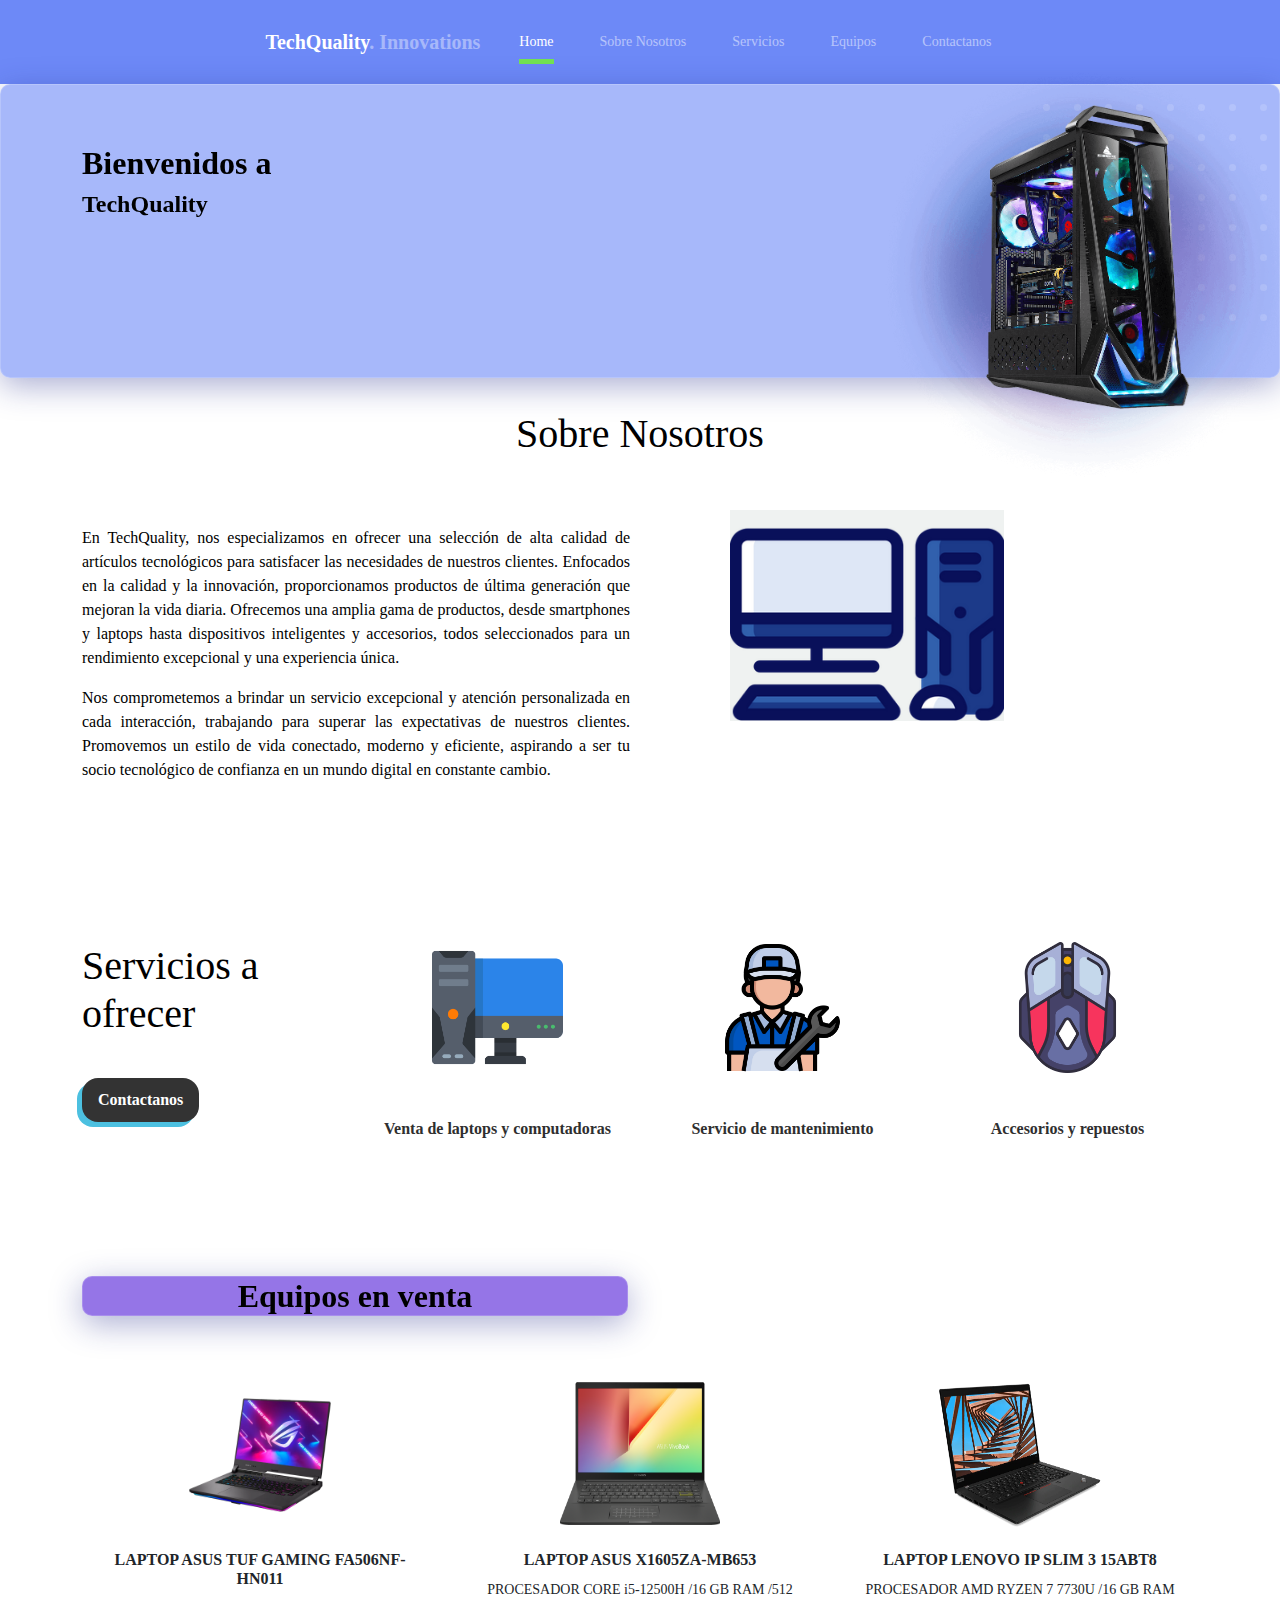
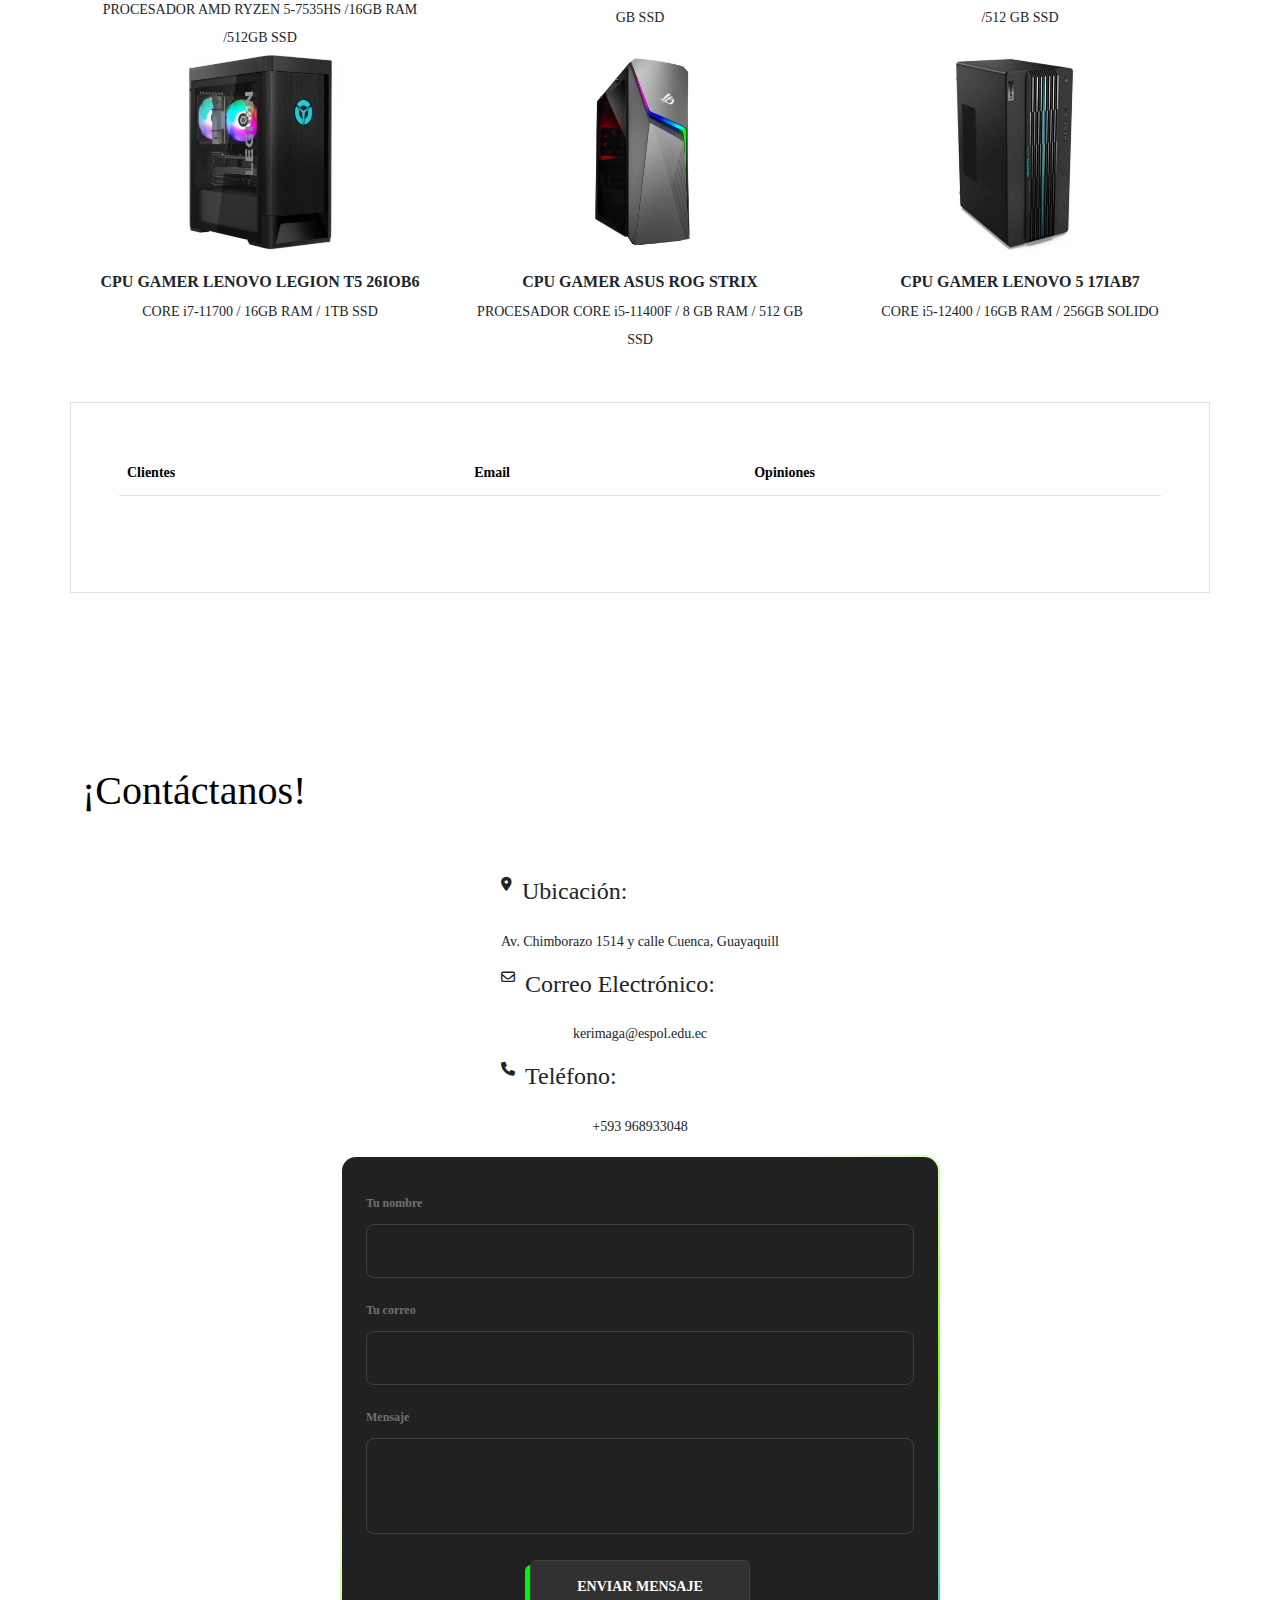
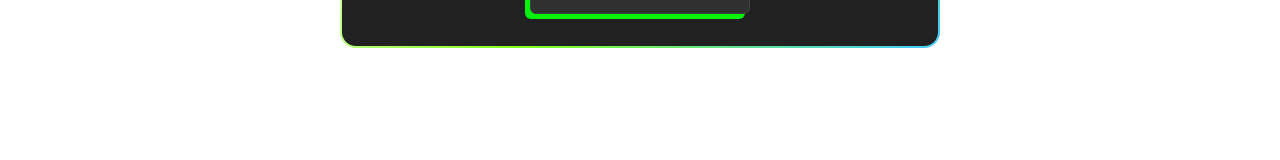
<file: index.html>
<!-- /*
* Bootstrap 5
* Template Name: Furni
* Template Author: Untree.co
* Template URI: https://untree.co/
* License: https://creativecommons.org/licenses/by/3.0/
*/ -->
<!doctype html>
<html lang="en">

<head>
	<meta charset="utf-8">
	<meta name="viewport" content="width=device-width, initial-scale=1, shrink-to-fit=no">
	<meta name="author" content="Untree.co">
	<link rel="shortcut icon" href="favicon.png">
	<meta name="description" content="" />
	<meta name="keywords" content="bootstrap, bootstrap4" />
	<!-- Bootstrap CSS -->
	<link href="css/bootstrap.min.css" rel="stylesheet">
	<link href="https://cdnjs.cloudflare.com/ajax/libs/font-awesome/6.0.0-beta3/css/all.min.css" rel="stylesheet">
	<link href="css/tiny-slider.css" rel="stylesheet">
	<link href="css/style.css" rel="stylesheet">
	<title>Furni Free Bootstrap 5 Template for Furniture and Interior Design Websites by Untree.co </title>
</head>

<body>

	<!-- Start Header/Navigation -->
	<nav class="custom-navbar navbar navbar navbar-expand-md navbar-dark bg-dark" arial-label="Furni navigation bar">

		<div class="container2">
			<a class="navbar-brand" href="index.html">TechQuality<span>. Innovations</span></a>

			<button class="navbar-toggler" type="button" data-bs-toggle="collapse" data-bs-target="#navbarsFurni"
				aria-controls="navbarsFurni" aria-expanded="false" aria-label="Toggle navigation">
				<span class="navbar-toggler-icon"></span>
			</button>

			<div class="collapse navbar-collapse" id="navbarsFurni">
				<ul class="custom-navbar-nav navbar-nav ms-auto mb-2 mb-md-0">
					<li class="nav-item active">
						<a class="nav-link" href="#index">Home</a>
					</li>
					<li><a class="nav-link" href="#nosotros">Sobre Nosotros</a></li>
					<li><a class="nav-link" href="#servicios">Servicios</a></li>
					<li><a class="nav-link" href="#equipos">Equipos</a></li>
					<li><a class="nav-link" href="#contactanos">Contactanos</a></li>
				</ul>
			</div>
		</div>

	</nav>
	<!-- End Header/Navigation -->

	<!-- Start Hero Section -->
	<div class="hero" id="index">
		<div class="container">
			<div class="row justify-content-between">
				<div class="col-lg-5">
					<div class="intro-excerpt">
						<h1>Bienvenidos a <span clsas="d-block">TechQuality</span></h1>
					</div>
				</div>
				<div class="col-lg-7">
					<div class="hero-img-wrap">
						<img src="images/pcGamer.png" class="img-fluid">
					</div>
				</div>
			</div>
		</div>
	</div>
	<!-- End Hero Section -->

	<!-- Start Testimonial Slider -->
	<div class="testimonial-section" id="nosotros">
		<div class="container">
			<div class="col-lg-7 mx-auto text-center">
				<h2 class="section-title">Sobre Nosotros</h2>
			</div>
			<div class="testimonial-block1 text-justify">
				<blockquote class="mb-5">
					<p class="parrafo1">En TechQuality, nos especializamos en ofrecer una selección de alta calidad de
						artículos tecnológicos para
						satisfacer las necesidades de nuestros clientes. Enfocados en la calidad y la
						innovación, proporcionamos
						productos de última generación que mejoran la vida diaria. Ofrecemos una amplia
						gama de productos, desde
						smartphones y laptops hasta dispositivos inteligentes y accesorios, todos
						seleccionados para un rendimiento
						excepcional y una experiencia única.</p>

					<p class="parrafo1">Nos comprometemos a brindar un servicio excepcional y atención personalizada en
						cada interacción,
						trabajando para superar las expectativas de nuestros clientes. Promovemos un
						estilo de vida conectado, moderno y
						eficiente, aspirando a ser tu socio tecnológico de confianza en un mundo digital
						en constante cambio.</p>
				</blockquote>
				<img src="images/logo.png" alt="Maria Jones" class="img-fluid img-fluid2">
			</div>
		</div>
	</div>
	<!-- End Testimonial Slider -->

	<!-- Start Product Section -->
	<div class="product-section" id="servicios">
		<div class="container">
			<div class="row">

				<!-- Start Column 1 -->
				<div class="col-md-12 col-lg-3 mb-5 mb-lg-0">
					<h2 class="mb-4 section-title">Servicios a ofrecer</h2>
					<a href="#contactanos"><button class="btnContatanos">Contactanos</button></a>
				</div>
				<!-- End Column 1 -->

				<!-- Start Column 2 -->
				<div class="col-12 col-md-4 col-lg-3 mb-5 mb-md-0 product-item">
					<img src="images/PCventa.png" class="img-fluid product-thumbnail">
					<h3 class="combinacion">Venta de laptops y computadoras</h3>
				</div>

				<!-- End Column 2 -->

				<!-- Start Column 3 -->
				<div class="col-12 col-md-4 col-lg-3 mb-5 mb-md-0 product-item">
					<img src="images/tecnico.png" class="img-fluid product-thumbnail">
					<h3 class="product-title">Servicio de mantenimiento</h3>
				</div>
				<!-- End Column 3 -->

				<!-- Start Column 4 -->
				<div class="col-12 col-md-4 col-lg-3 mb-5 mb-md-0 product-item">
					<img src="images/mouse.png" class="img-fluid product-thumbnail">
					<h3 class="product-title">Accesorios y repuestos</h3>
				</div>
				<!-- End Column 4 -->

			</div>
		</div>
	</div>
	<!-- End Product Section -->

	<!-- Start Blog Section -->
	<div class="blog-section" id="equipos">
		<div class="container">
			<div class="row mb-5">
				<div class="col-md-6">
					<h2 class="section-title decoracion">Equipos en venta</h2>
				</div>
			</div>

			<div class="row">

				<div class="col-12 col-sm-6 col-md-4 mb-4 mb-md-0">
					<div class="post-entry">
						<div class="post-thumbnail"><img src="images/equipo1.png" alt="Image" class="img-fluid tamano">
						</div>
						<div class="post-content-entry">
							<h3>LAPTOP ASUS TUF GAMING FA506NF-HN011</h3>
							<div class="meta">
								<span>PROCESADOR AMD RYZEN 5-7535HS /16GB RAM /512GB SSD</span>
							</div>
						</div>
					</div>
				</div>


				<div class="col-12 col-sm-6 col-md-4 mb-4 mb-md-0">
					<div class="post-entry">
						<div class="post-thumbnail"><img src="images/equipo2.png" alt="Image" class="img-fluid tamano">
						</div>
						<div class="post-content-entry">
							<h3>LAPTOP ASUS X1605ZA-MB653</h3>
							<div class="meta">
								<span>PROCESADOR CORE i5-12500H /16 GB RAM /512 GB SSD</span>
							</div>
						</div>
					</div>
				</div>


				<div class="col-12 col-sm-6 col-md-4 mb-4 mb-md-0">
					<div class="post-entry">
						<div class="post-thumbnail"><img src="images/equipo3.png" alt="Image" class="img-fluid tamano">
						</div>
						<div class="post-content-entry">
							<h3>LAPTOP LENOVO IP SLIM 3 15ABT8</h3>
							<div class="meta">
								<span>PROCESADOR AMD RYZEN 7 7730U /16 GB RAM /512 GB SSD</span>
							</div>
						</div>
					</div>
				</div>


				<div class="col-12 col-sm-6 col-md-4 mb-4 mb-md-0">
					<div class="post-entry">
						<div class="post-thumbnail"><img src="images/equipo4.png" alt="Image" class="img-fluid tamano2">
						</div>
						<div class="post-content-entry">
							<h3>CPU GAMER LENOVO LEGION T5 26IOB6</h3>
							<div class="meta">
								<span>CORE i7-11700 / 16GB RAM / 1TB SSD</span>
							</div>
						</div>
					</div>
				</div>


				<div class="col-12 col-sm-6 col-md-4 mb-4 mb-md-0">
					<div class="post-entry">
						<div class="post-thumbnail"><img src="images/equipo5.png" alt="Image" class="img-fluid tamano2">
						</div>
						<div class="post-content-entry">
							<h3>CPU GAMER ASUS ROG STRIX</h3>
							<div class="meta">
								<span>PROCESADOR CORE i5-11400F / 8 GB RAM / 512 GB SSD</span>
							</div>
						</div>
					</div>
				</div>


				<div class="col-12 col-sm-6 col-md-4 mb-4 mb-md-0">
					<div class="post-entry">
						<div class="post-thumbnail"><img src="images/equipo6.png" alt="Image" class="img-fluid tamano2">
						</div>
						<div class="post-content-entry">
							<h3>CPU GAMER LENOVO 5 17IAB7</h3>
							<div class="meta">
								<span>CORE i5-12400 / 16GB RAM / 256GB SOLIDO</span>
							</div>
						</div>
					</div>
				</div>
				<!-- Modal -->
				<div id="myModal" class="modal">
					<span class="close">&times;</span>
					<img class="modal-content" id="modal-img">
					<div id="caption"></div>
				</div>

			</div>
		</div>
		<div id="resultados" class="blog-section">
			<div class="container">
				<div class="row">
					<div class="p-3 p-lg-5 border bg-white">
						<table class="table site-block-order-table mb-5">
							<thead>
								<th>Clientes</th>
								<th>Email</th>
								<th>Opiniones</th>
							</thead>
							<tbody id="tablebody">
		
							<!-- Filas dinámicas -->
							
							</tbody>
						</table>
					</div>
				</div>
			</div>
		</div>
	</div>
	<!-- End Blog Section -->

	<!-- Start Footer Section -->
	<footer class="footer-section" id="contactanos">
		<div class="container relative">
			<div class="section-title" data-aos="fade-up">
				<p>¡Contáctanos!</p>
			</div>
			<div class="bloqueContacto">
				<div class="row">
					<div class="info">
						<div class="address">
							<i class="fa-solid fa-location-dot"></i>
							<h4>Ubicación:</h4>
						</div>
						<p>Av. Chimborazo 1514 y calle Cuenca, Guayaquill</p>

						<div class="address">
							<i class="fa-regular fa-envelope"></i>
							<h4>Correo Electrónico:</h4>
						</div>
						<p>kerimaga@espol.edu.ec</p>
						<div class="address">
							<i class="fa-solid fa-phone"></i>
							<h4>Teléfono:</h4>
						</div>
						<p>+593 968933048</p>
					</div>

				</div>
				<div class="form-container">
					<form class="form" id="form">
						<div class="form-group">
							<label for="nombre">Tu nombre</label>
							<input type="text" id="nombre" name="nombre" required="">
							<div class="form-group">
								<label for="email">Tu correo</label>
								<input type="text" id="email" name="email" required="">
							</div>
							<div class="form-group">
								<label for="textarea">Mensaje</label>
								<textarea name="textarea" id="textarea" rows="10" cols="100"
									required="">          </textarea>
							</div>
							<div class="btn-aling"><button class="form-submit-btn" type="submit">ENVIAR MENSAJE</button></div>
					</form>
					<script src="js/script.js"></script>
				</div>
			</div>

		</div>
	</footer>
	<!-- End Footer Section -->


	<script src="js/bootstrap.bundle.min.js"></script>
	<script src="js/tiny-slider.js"></script>
	<script src="js/custom.js"></script>
</body>

</html>
</file>
<file: css/tiny-slider.css>
.tns-outer{padding:0 !important}.tns-outer [hidden]{display:none !important}.tns-outer [aria-controls],.tns-outer [data-action]{cursor:pointer}.tns-slider{-webkit-transition:all 0s;-moz-transition:all 0s;transition:all 0s}.tns-slider>.tns-item{-webkit-box-sizing:border-box;-moz-box-sizing:border-box;box-sizing:border-box}.tns-horizontal.tns-subpixel{white-space:nowrap}.tns-horizontal.tns-subpixel>.tns-item{display:inline-block;vertical-align:top;white-space:normal}.tns-horizontal.tns-no-subpixel:after{content:'';display:table;clear:both}.tns-horizontal.tns-no-subpixel>.tns-item{float:left}.tns-horizontal.tns-carousel.tns-no-subpixel>.tns-item{margin-right:-100%}.tns-no-calc{position:relative;left:0}.tns-gallery{position:relative;left:0;min-height:1px}.tns-gallery>.tns-item{position:absolute;left:-100%;-webkit-transition:transform 0s, opacity 0s;-moz-transition:transform 0s, opacity 0s;transition:transform 0s, opacity 0s}.tns-gallery>.tns-slide-active{position:relative;left:auto !important}.tns-gallery>.tns-moving{-webkit-transition:all 0.25s;-moz-transition:all 0.25s;transition:all 0.25s}.tns-autowidth{display:inline-block}.tns-lazy-img{-webkit-transition:opacity 0.6s;-moz-transition:opacity 0.6s;transition:opacity 0.6s;opacity:0.6}.tns-lazy-img.tns-complete{opacity:1}.tns-ah{-webkit-transition:height 0s;-moz-transition:height 0s;transition:height 0s}.tns-ovh{overflow:hidden}.tns-visually-hidden{position:absolute;left:-10000em}.tns-transparent{opacity:0;visibility:hidden}.tns-fadeIn{opacity:1;filter:alpha(opacity=100);z-index:0}.tns-normal,.tns-fadeOut{opacity:0;filter:alpha(opacity=0);z-index:-1}.tns-vpfix{white-space:nowrap}.tns-vpfix>div,.tns-vpfix>li{display:inline-block}.tns-t-subp2{margin:0 auto;width:310px;position:relative;height:10px;overflow:hidden}.tns-t-ct{width:2333.3333333%;width:-webkit-calc(100% * 70 / 3);width:-moz-calc(100% * 70 / 3);width:calc(100% * 70 / 3);position:absolute;right:0}.tns-t-ct:after{content:'';display:table;clear:both}.tns-t-ct>div{width:1.4285714%;width:-webkit-calc(100% / 70);width:-moz-calc(100% / 70);width:calc(100% / 70);height:10px;float:left}

/*# sourceMappingURL=sourcemaps/tiny-slider.css.map */
</file>
<file: css/style.css>
/*
* Template Name: UntreeStore
* Template Author: Untree.co
* Author URI: https://untree.co/
* License: https://creativecommons.org/licenses/by/3.0/
*/
@import url("https://fonts.googleapis.com/css2?family=Inter:wght@400;500;600;700;800&display=swap");

body {
  overflow-x: hidden;
  position: relative;
}

body {
  font-family: Cambria, Cochin, Georgia, Times, 'Times New Roman', serif;
  font-weight: 400;
  line-height: 28px;

  font-size: 14px;
  background-color: #ffffff;
}

a {
  text-decoration: none;
  -webkit-transition: .3s all ease;
  -o-transition: .3s all ease;
  transition: .3s all ease;
  color: #2f2f2f;
  text-decoration: underline;
}

a:hover {
  color: #2f2f2f;
  text-decoration: none;
}

a.more {
  font-weight: 600;
}

.custom-navbar {
  background: #6d89f7 !important;
  padding-top: 20px;
  padding-bottom: 20px;
  align-items: center;
}

.custom-navbar .navbar-brand {
  font-size: px;
  font-weight: 600;
}

.custom-navbar .navbar-brand>span {
  opacity: .4;
}

.custom-navbar .navbar-toggler {
  border-color: transparent;
}

.custom-navbar .navbar-toggler:active,
.custom-navbar .navbar-toggler:focus {
  -webkit-box-shadow: none;
  box-shadow: none;
  outline: none;
}

@media (min-width: 992px) {
  .custom-navbar .custom-navbar-nav li {
    margin-left: 15px;
    margin-right: 15px;
  }
}

.custom-navbar .custom-navbar-nav li a {
  font-weight: 500;
  color: #ffffff !important;
  opacity: .5;
  -webkit-transition: .3s all ease;
  -o-transition: .3s all ease;
  transition: .3s all ease;
  position: relative;
}

@media (min-width: 768px) {
  .custom-navbar .custom-navbar-nav li a:before {
    content: "";
    position: absolute;
    bottom: 0;
    left: 8px;
    right: 8px;
    background: #72e253;
    height: 5px;
    opacity: 1;
    visibility: visible;
    width: 0;
    -webkit-transition: .15s all ease-out;
    -o-transition: .15s all ease-out;
    transition: .15s all ease-out;
  }
}

.custom-navbar .custom-navbar-nav li a:hover {
  opacity: 1;
}

.custom-navbar .custom-navbar-nav li a:hover:before {
  width: calc(100% - 16px);
}

.custom-navbar .custom-navbar-nav li.active a {
  opacity: 1;
}

.tamano {
  width: 250px;
  height: 150px;
}

.tamano2 {
  width: 350px;
  height: 200px;
}


.custom-navbar .custom-navbar-nav li.active a:before {
  width: calc(100% - 16px);
}

.custom-navbar .custom-navbar-cta {
  margin-left: 0 !important;
  -webkit-box-orient: horizontal;
  -webkit-box-direction: normal;
  -ms-flex-direction: row;
  flex-direction: row;
}

@media (min-width: 768px) {
  .custom-navbar .custom-navbar-cta {
    margin-left: 40px !important;
  }
}

.custom-navbar .custom-navbar-cta li {
  margin-left: 0px;
  margin-right: 0px;
}

.custom-navbar .custom-navbar-cta li:first-child {
  margin-right: 20px;
}

.img-fluid2 {
  margin-left: 80px;
}

.hero {
  background: rgba(109, 137, 247, 0.6);
  box-shadow: 0 8px 32px 0 rgba(31, 38, 135, 0.37);
  backdrop-filter: blur(12.5px);
  -webkit-backdrop-filter: blur(12.5px);
  border-radius: 10px;
  border: 1px solid rgba(255, 255, 255, 0.18);

  padding: calc(4rem - 30px) 0 0rem 0;
}

@media (min-width: 768px) {
  .hero {
    padding: calc(4rem - 30px) 0 4rem 0;
  }
}

@media (min-width: 992px) {
  .hero {
    padding: calc(4rem - 5px) 0 8rem 0;
  }
}

.hero .intro-excerpt {
  position: relative;
  z-index: 4;
}

@media (min-width: 992px) {
  .hero .intro-excerpt {
    max-width: 450px;
  }
}

.hero h1 {
  font-weight: 700;
  color: #000000;
  margin-bottom: 30px;
}

@media (min-width: 1400px) {
  .hero h1 {
    font-size: 54px;
  }
}

.hero p {
  color: #000000;
  margin-botom: 30px;
}

.hero .hero-img-wrap {
  position: relative;
}

.hero .hero-img-wrap img {
  position: relative;
  top: 0px;
  right: 0px;
  z-index: 2;
  max-width: 420px;
  left: 0px;
}

@media (min-width: 768px) {
  .hero .hero-img-wrap img {
    right: 0px;
    left: -100px;
  }
}

@media (min-width: 992px) {
  .hero .hero-img-wrap img {
    left: 0px;
    top: -80px;
    position: absolute;
    right: -50px;
  }
}

@media (min-width: 1200px) {
  .hero .hero-img-wrap img {
    left: 0px;
    top: -80px;
    right: -100px;
  }
}

.hero .hero-img-wrap:after {
  content: "";
  position: absolute;
  width: 255px;
  height: 217px;
  background-image: url("../images/dots-light.svg");
  background-size: contain;
  background-repeat: no-repeat;
  right: -100px;
  top: -0px;
}

@media (min-width: 1200px) {
  .hero .hero-img-wrap:after {
    top: -40px;
  }
}

.btnContatanos {
  font-size: 1rem;
  padding: 0.8em 2em;
  background-color: rgb(16, 18, 144);
  border: 3px solid #4cc0e0;
  border-radius: 1em;
  color: #fff;
  font-weight: bolder;
  transition: cubic-bezier(0.68, -0.55, 0.265, 1.55) 0.4s;
  box-shadow: -5px 5px 0px 0px #4cc0e0;
}

.btnContatanos:hover {
  transform: translate(5px, -5px);
}

/* Estilos para el modal */
.modal {
  display: none;
  position: fixed;
  z-index: 1;
  padding-top: 100px;
  left: 0;
  top: 0;
  width: 100%;
  height: 100%;
  overflow: auto;
  background-color: rgba(0,0,0,0.9);
}

.modal-content {
  margin: auto;
  display: block;
  width: 80%;
  max-width: 700px;
}

.close {
  position: absolute;
  top: 15px;
  right: 35px;
  color: #f1f1f1;
  font-size: 40px;
  font-weight: bold;
  transition: 0.3s;
}

.close:hover,
.close:focus {
  color: #bbb;
  text-decoration: none;
  cursor: pointer;
}

.btn {
  font-weight: 600;
  padding: 12px 30px;
  border-radius: 30px;
  color: #ffffff;
  background: #2f2f2f;
  border-color: #2f2f2f;
}

.btn:hover {
  color: #ffffff;
  background: #222222;
  border-color: #222222;
}

.btn:active,
.btn:focus {
  outline: none !important;
  -webkit-box-shadow: none;
  box-shadow: none;
}

.btn.btn-primary {
  background: #3b5d50;
  border-color: #3b5d50;
}

.btn.btn-primary:hover {
  background: #314d43;
  border-color: #314d43;
}

.btn.btn-secondary {
  color: #2f2f2f;
  background: #72e253;
  border-color: #72e253;
}

.btn.btn-secondary:hover {
  background: #6d89f7;
  border-color: #6d89f7;
}

.btn.btn-white-outline {
  background: transparent;
  border-width: 2px;
  border-color: rgba(255, 255, 255, 0.3);
}

.btn.btn-white-outline:hover {
  border-color: white;
  color: #ffffff;
}

.section-title {
  color: #000000;
  font-size: 40px;
}

.product-section {
  padding: 2rem 0;
}

.product-section .product-item {
  text-align: center;
  text-decoration: none;
  display: block;
  position: relative;
  padding-bottom: 50px;
  cursor: pointer;
}

.product-section .product-item .product-thumbnail {
  margin-bottom: 30px;
  position: relative;
  top: 0;
  -webkit-transition: .3s all ease;
  -o-transition: .3s all ease;
  transition: .3s all ease;
}

.product-section .product-item h3 {
  font-weight: 600;
  font-size: 16px;
}

.product-section .product-item strong {
  font-weight: 800 !important;
  font-size: 18px !important;
}

.product-section .product-item h3,
.product-section .product-item strong {
  color: #2f2f2f;
  text-decoration: none;
}

.product-section .product-item .icon-cross {
  position: absolute;
  width: 35px;
  height: 35px;
  display: inline-block;
  background: #2f2f2f;
  bottom: 15px;
  left: 50%;
  -webkit-transform: translateX(-50%);
  -ms-transform: translateX(-50%);
  transform: translateX(-50%);
  margin-bottom: -17.5px;
  border-radius: 50%;
  opacity: 0;
  visibility: hidden;
  -webkit-transition: .3s all ease;
  -o-transition: .3s all ease;
  transition: .3s all ease;
}

.product-section .product-item .icon-cross img {
  position: absolute;
  left: 50%;
  top: 50%;
  -webkit-transform: translate(-50%, -50%);
  -ms-transform: translate(-50%, -50%);
  transform: translate(-50%, -50%);
}

.product-section .product-item:before {
  bottom: 0;
  left: 0;
  right: 0;
  position: absolute;
  content: "";
  color: #ffffff;
  background: rgba(14, 252, 54, 0.6);
  height: 0%;
  z-index: -1;
  border-radius: 10px;
  -webkit-transition: .3s all ease;
  -o-transition: .3s all ease;
  transition: .3s all ease;
}

.product-section .product-item:hover .product-thumbnail {
  top: -25px;
}

.product-section .product-item:hover .icon-cross {
  bottom: 0;
  opacity: 1;
  visibility: visible;
}

.product-section .product-item:hover:before {
  height: 70%;
}

.why-choose-section {
  padding: 7rem 0;
}

.why-choose-section .img-wrap {
  position: relative;
}

.why-choose-section .img-wrap:before {
  position: absolute;
  content: "";
  width: 255px;
  height: 217px;
  background-image: url("../images/dots-yellow.svg");
  background-repeat: no-repeat;
  background-size: contain;
  -webkit-transform: translate(-40%, -40%);
  -ms-transform: translate(-40%, -40%);
  transform: translate(-40%, -40%);
  z-index: -1;
}

.why-choose-section .img-wrap img {
  border-radius: 20px;
}

.feature {
  margin-bottom: 30px;
}

.feature .icon {
  display: inline-block;
  position: relative;
  margin-bottom: 20px;
}

.feature .icon:before {
  content: "";
  width: 33px;
  height: 33px;
  position: absolute;
  background: rgba(59, 93, 80, 0.2);
  border-radius: 50%;
  right: -8px;
  bottom: 0;
}

.feature h3 {
  font-size: 14px;
  color: #2f2f2f;
}

.feature p {
  font-size: 14px;
  line-height: 22px;
  color: #6a6a6a;
}

.we-help-section {
  padding: 7rem 0;
}

.we-help-section .imgs-grid {
  display: -ms-grid;
  display: grid;
  -ms-grid-columns: (1fr)[27];
  grid-template-columns: repeat(27, 1fr);
  position: relative;
}

.we-help-section .imgs-grid:before {
  position: absolute;
  content: "";
  width: 255px;
  height: 217px;
  background-image: url("../images/dots-green.svg");
  background-size: contain;
  background-repeat: no-repeat;
  -webkit-transform: translate(-40%, -40%);
  -ms-transform: translate(-40%, -40%);
  transform: translate(-40%, -40%);
  z-index: -1;
}

.we-help-section .imgs-grid .grid {
  position: relative;
}

.we-help-section .imgs-grid .grid img {
  border-radius: 20px;
  max-width: 100%;
}

.we-help-section .imgs-grid .grid.grid-1 {
  -ms-grid-column: 1;
  -ms-grid-column-span: 18;
  grid-column: 1 / span 18;
  -ms-grid-row: 1;
  -ms-grid-row-span: 27;
  grid-row: 1 / span 27;
}

.we-help-section .imgs-grid .grid.grid-2 {
  -ms-grid-column: 19;
  -ms-grid-column-span: 27;
  grid-column: 19 / span 27;
  -ms-grid-row: 1;
  -ms-grid-row-span: 5;
  grid-row: 1 / span 5;
  padding-left: 20px;
}

.we-help-section .imgs-grid .grid.grid-3 {
  -ms-grid-column: 14;
  -ms-grid-column-span: 16;
  grid-column: 14 / span 16;
  -ms-grid-row: 6;
  -ms-grid-row-span: 27;
  grid-row: 6 / span 27;
  padding-top: 20px;
}

.custom-list {
  width: 100%;
}

.custom-list li {
  display: inline-block;
  width: calc(50% - 20px);
  margin-bottom: 12px;
  line-height: 1.5;
  position: relative;
  padding-left: 20px;
}

.custom-list li:before {
  content: "";
  width: 8px;
  height: 8px;
  border-radius: 50%;
  border: 2px solid #3b5d50;
  position: absolute;
  left: 0;
  top: 8px;
}

.popular-product {
  padding: 0 0 7rem 0;
}

.popular-product .product-item-sm h3 {
  font-size: 14px;
  font-weight: 700;
  color: #2f2f2f;
}

.popular-product .product-item-sm a {
  text-decoration: none;
  color: #2f2f2f;
  -webkit-transition: .3s all ease;
  -o-transition: .3s all ease;
  transition: .3s all ease;
}

.popular-product .product-item-sm a:hover {
  color: rgba(47, 47, 47, 0.5);
}

.popular-product .product-item-sm p {
  line-height: 1.4;
  margin-bottom: 10px;
  font-size: 14px;
}

.popular-product .product-item-sm .thumbnail {
  margin-right: 10px;
  -webkit-box-flex: 0;
  -ms-flex: 0 0 120px;
  flex: 0 0 120px;
  position: relative;
}

.popular-product .product-item-sm .thumbnail:before {
  content: "";
  position: absolute;
  border-radius: 20px;
  background: #dce5e4;
  width: 98px;
  height: 98px;
  top: 50%;
  left: 50%;
  -webkit-transform: translate(-50%, -50%);
  -ms-transform: translate(-50%, -50%);
  transform: translate(-50%, -50%);
  z-index: -1;
}

.testimonial-section {
  padding: 2rem 0 2rem 0;
}

.testimonial-block1 {
  display: grid;
  grid-template-columns: repeat(2, 1fr);
  gap: 20px;
  margin-block-start: 20px;
}

blockquote .author-info {
  display: grid;

}

.parrafo1 {
  font-size: 15px;
  color: #000000;
}

.testimonial-slider-wrap {
  position: relative;
}

.testimonial-slider-wrap .tns-inner {
  padding-top: 30px;
}

.testimonial-slider-wrap .item .testimonial-block .testimonial-block1 blockquote {
  font-size: 16px;
}

@media (min-width: 768px) {
  .testimonial-slider-wrap .item .testimonial-block .testimonial-block1 blockquote {
    line-height: 32px;
    font-size: 18px;
  }
}

.testimonial-slider-wrap .item .testimonial-block .author-info .author-pic {
  margin-bottom: 20px;
}

.testimonial-slider-wrap .item .testimonial-block .testimonial-block1 .author-info .author-pic img {
  max-width: 80px;
  border-radius: 50%;
}

.testimonial-slider-wrap .item .testimonial-block .testimonial-block1 .author-info h3 {
  font-size: 14px;
  font-weight: 700;
  color: #2f2f2f;
  margin-bottom: 0;
}

.testimonial-slider-wrap #testimonial-nav {
  position: absolute;
  top: 50%;
  z-index: 99;
  width: 100%;
  display: none;
}

@media (min-width: 768px) {
  .testimonial-slider-wrap #testimonial-nav {
    display: block;
  }
}

.testimonial-slider-wrap #testimonial-nav>span {
  cursor: pointer;
  position: absolute;
  width: 58px;
  height: 58px;
  line-height: 58px;
  border-radius: 50%;
  background: rgba(59, 93, 80, 0.1);
  color: #2f2f2f;
  -webkit-transition: .3s all ease;
  -o-transition: .3s all ease;
  transition: .3s all ease;
}

.testimonial-slider-wrap #testimonial-nav>span:hover {
  background: #3b5d50;
  color: #ffffff;
}

.testimonial-slider-wrap #testimonial-nav .prev {
  left: -10px;
}

.testimonial-slider-wrap #testimonial-nav .next {
  right: 0;
}

.testimonial-slider-wrap .tns-nav {
  position: absolute;
  bottom: -50px;
  left: 50%;
  -webkit-transform: translateX(-50%);
  -ms-transform: translateX(-50%);
  transform: translateX(-50%);
}

.testimonial-slider-wrap .tns-nav button {
  background: none;
  border: none;
  display: inline-block;
  position: relative;
  width: 0 !important;
  height: 7px !important;
  margin: 2px;
}

.testimonial-slider-wrap .tns-nav button:active,
.testimonial-slider-wrap .tns-nav button:focus,
.testimonial-slider-wrap .tns-nav button:hover {
  outline: none;
  -webkit-box-shadow: none;
  box-shadow: none;
  background: none;
}

.testimonial-slider-wrap .tns-nav button:before {
  display: block;
  width: 7px;
  height: 7px;
  left: 0;
  top: 0;
  position: absolute;
  content: "";
  border-radius: 50%;
  -webkit-transition: .3s all ease;
  -o-transition: .3s all ease;
  transition: .3s all ease;
  background-color: #d6d6d6;
}

.testimonial-slider-wrap .tns-nav button:hover:before,
.testimonial-slider-wrap .tns-nav button.tns-nav-active:before {
  background-color: #3b5d50;
}

.before-footer-section {
  padding: 7rem 0 12rem 0 !important;
}

.blog-section {
  padding: 3rem 0 2rem 0;
}

.blog-section .post-entry a {
  text-decoration: none;
}

.blog-section .post-entry .post-thumbnail {
  display: block;
  margin-bottom: 20px;
  text-align: center;
}

.decoracion {
  background: rgba( 62, 3, 212, 0.55 );
  box-shadow: 0 8px 32px 0 rgba( 31, 38, 135, 0.37 );
  backdrop-filter: blur( 4px );
  -webkit-backdrop-filter: blur( 4px );
  border-radius: 10px;
  border: 1px solid rgba( 255, 255, 255, 0.18 );
  text-align: center;
}

.blog-section .post-entry .post-thumbnail img {
  border-radius: 20px;
  -webkit-transition: .3s all ease;
  -o-transition: .3s all ease;
  transition: .3s all ease;
}

.blog-section .post-entry .post-content-entry {
  padding-left: 15px;
  padding-right: 15px;
  text-align: center;
}

.blog-section .post-entry .post-content-entry h3 {
  font-size: 16px;
  margin-bottom: 0;
  font-weight: 600;
  margin-bottom: 7px;
}

.blog-section .post-entry .post-content-entry .meta {
  font-size: 14px;
}

.blog-section .post-entry .post-content-entry .meta a {
  font-weight: 600;
}

.blog-section .post-entry:hover .post-thumbnail img,
.blog-section .post-entry:focus .post-thumbnail img {
  opacity: .7;
}

.footer-section {
  padding: 80px 0;
  background: #ffffff;
}

.footer-section .relative {
  position: relative;
}

.footer-section a {
  text-decoration: none;
  color: #2f2f2f;
  -webkit-transition: .3s all ease;
  -o-transition: .3s all ease;
  transition: .3s all ease;
}

.footer-section a:hover {
  color: rgba(47, 47, 47, 0.5);
}

.footer-section .subscription-form {
  margin-bottom: 40px;
  position: relative;
  z-index: 2;
  margin-top: 100px;
}

@media (min-width: 992px) {
  .footer-section .subscription-form {
    margin-top: 0px;
    margin-bottom: 80px;
  }
}

.footer-section .subscription-form h3 {
  font-size: 18px;
  font-weight: 500;
  color: #3b5d50;
}

.footer-section .subscription-form .form-control {
  height: 50px;
  border-radius: 10px;
  font-family: "Inter", sans-serif;
}

.footer-section .subscription-form .form-control:active,
.footer-section .subscription-form .form-control:focus {
  outline: none;
  -webkit-box-shadow: none;
  box-shadow: none;
  border-color: #3b5d50;
  -webkit-box-shadow: 0 1px 4px 0 rgba(0, 0, 0, 0.2);
  box-shadow: 0 1px 4px 0 rgba(0, 0, 0, 0.2);
}

.footer-section .subscription-form .form-control::-webkit-input-placeholder {
  font-size: 14px;
}

.footer-section .subscription-form .form-control::-moz-placeholder {
  font-size: 14px;
}

.footer-section .subscription-form .form-control:-ms-input-placeholder {
  font-size: 14px;
}

.footer-section .subscription-form .form-control:-moz-placeholder {
  font-size: 14px;
}

.footer-section .subscription-form .btn {
  border-radius: 10px !important;
}

.footer-section .sofa-img {
  position: absolute;
  top: -200px;
  z-index: 1;
  right: 0;
}

.footer-section .sofa-img img {
  max-width: 380px;
}

.footer-section .links-wrap {
  margin-top: 0px;
}

@media (min-width: 992px) {
  .footer-section .links-wrap {
    margin-top: 54px;
  }
}

.footer-section .links-wrap ul li {
  margin-bottom: 10px;
}

.footer-section .footer-logo-wrap .footer-logo {
  font-size: 32px;
  font-weight: 500;
  text-decoration: none;
  color: #3b5d50;
}

.footer-section .custom-social li {
  margin: 2px;
  display: inline-block;
}

.footer-section .custom-social li a {
  width: 40px;
  height: 40px;
  text-align: center;
  line-height: 40px;
  display: inline-block;
  background: #dce5e4;
  color: #3b5d50;
  border-radius: 50%;
}

.footer-section .custom-social li a:hover {
  background: #3b5d50;
  color: #ffffff;
}

.footer-section .border-top {
  border-color: #dce5e4;
}

.footer-section .border-top.copyright {
  font-size: 14px !important;
}

.untree_co-section {
  padding: 7rem 0;
}

.form-control {
  height: 50px;
  border-radius: 10px;
  font-family: "Inter", sans-serif;
}

.form-control:active,
.form-control:focus {
  outline: none;
  -webkit-box-shadow: none;
  box-shadow: none;
  border-color: #3b5d50;
  -webkit-box-shadow: 0 1px 4px 0 rgba(0, 0, 0, 0.2);
  box-shadow: 0 1px 4px 0 rgba(0, 0, 0, 0.2);
}

.form-control::-webkit-input-placeholder {
  font-size: 14px;
}

.form-control::-moz-placeholder {
  font-size: 14px;
}

.form-control:-ms-input-placeholder {
  font-size: 14px;
}

.form-control:-moz-placeholder {
  font-size: 14px;
}

.service {
  line-height: 1.5;
}

.service .service-icon {
  border-radius: 10px;
  -webkit-box-flex: 0;
  -ms-flex: 0 0 50px;
  flex: 0 0 50px;
  height: 50px;
  line-height: 50px;
  text-align: center;
  background: #3b5d50;
  margin-right: 20px;
  color: #ffffff;
}


.site-blocks-table {
  overflow: auto;
}

.site-blocks-table .product-thumbnail {
  width: 200px;
}

.site-blocks-table .btn {
  padding: 2px 10px;
}

.site-blocks-table thead th {
  padding: 30px;
  text-align: center;
  border-width: 0px !important;
  vertical-align: middle;
  color: rgba(0, 0, 0, 0.8);
  font-size: 18px;
}

.site-blocks-table td {
  padding: 20px;
  text-align: center;
  vertical-align: middle;
  color: rgba(0, 0, 0, 0.8);
}

.site-blocks-table tbody tr:first-child td {
  border-top: 1px solid #3b5d50 !important;
}

.site-blocks-table .btn {
  background: none !important;
  color: #000000;
  border: none;
  height: auto !important;
}

.site-block-order-table th {
  border-top: none !important;
  border-bottom-width: 1px !important;
}

.site-block-order-table td,
.site-block-order-table th {
  color: #000000;
}

.couponcode-wrap input {
  border-radius: 10px !important;
}

.text-primary {
  color: #3b5d50 !important;
}

.thankyou-icon {
  position: relative;
  color: #3b5d50;
}

.thankyou-icon:before {
  position: absolute;
  content: "";
  width: 50px;
  height: 50px;
  border-radius: 50%;
  background: rgba(59, 93, 80, 0.2);
}

.bloqueContacto{
  display: grid;
  grid-template-columns: repeat(2, 1fr);

}

/*formalario*/
.form-container {
  width: 600px;
  background: linear-gradient(#212121, #212121) padding-box,
              linear-gradient(145deg, transparent 35%,#82ff1c, #40c9ff) border-box;
  border: 2px solid transparent;
  padding: 32px 24px;
  font-size: 14px;
  font-family: inherit;
  color: white;
  display: flex;
  flex-direction: column;
  gap: 20px;
  box-sizing: border-box;
  border-radius: 16px;
}

.form-container button:active {
  scale: 0.95;
}

.form-container .form {
  display: flex;
  flex-direction: column;
  gap: 20px;
}

.form-container .form-group {
  display: flex;
  flex-direction: column;
  gap: 2px;
}

.form-container .form-group label {
  display: block;
  margin-bottom: 5px;
  color: #717171;
  font-weight: 600;
  font-size: 12px;
}

.form-container .form-group input {
  width: 100%;
  padding: 12px 16px;
  border-radius: 8px;
  color: #fff;
  font-family: inherit;
  background-color: transparent;
  border: 1px solid #414141;
}

.form-container .form-group textarea {
  width: 100%;
  height: 10%;
  padding: 12px 16px;
  border-radius: 8px;
  resize: none;
  color: #fff;
  height: 96px;
  border: 1px solid #414141;
  background-color: transparent;
  font-family: inherit;
}

.form-container .form-group input::placeholder {
  opacity: 0.5;
}

.form-container .form-group input:focus {
  outline: none;
  border-color: #e81cff;
}

.form-container .form-group textarea:focus {
  outline: none;
  border-color: #e81cff;
}

.form-container .form-submit-btn {
  display: flex;
  align-items: flex-start;
  justify-content: center;
  align-self: flex-start;
  font-family: inherit;
  color: #ffffff;
  font-weight: 600;
  width: 40%;
  background: #313131;
  border: 1px solid #414141;
  padding: 12px 16px;
  font-size: inherit;
  gap: 8px;
  margin-top: 8px;
  cursor: pointer;
  border-radius: 6px;
}

.form-container .form-submit-btn:hover {
  background-color: #fff;
  border-color: #fff;
  color: #313131;
}

.form-submit-btn{
    font-size: 1rem;
    padding: 0.8em 2em;
    border: 3px solid #02f40e;
    border-radius: 1em;
    font-weight: bolder;
    transition: cubic-bezier(0.68, -0.55, 0.265, 1.55) 0.4s;
    box-shadow: -5px 5px 0px 0px #02f40e;
}

.form-submit-btn:hover{
  transform: translate(5px, -5px);

}
.btn-aling{
  display: flex;
  justify-content: center;
}

.address{
  display: flex;
  gap: 10px;
}

/* Estilos generales para dispositivos móviles */
@media (max-width: 767px) {
  .navbar-brand {
      font-size: 1.5rem;
  }

  .custom-navbar-nav {
      flex-direction: column;
      text-align: center;
  }

  .hero {
      padding: 2rem 1rem;
      text-align: center;
  }

  .hero h1 {
      font-size: 1.5rem;
  }

  .hero-img-wrap img {
      width: 100%;
      height: auto;
  }

  .testimonial-section {
      padding: 2rem 1rem;
  }

  .product-section {
      padding: 2rem 1rem;
  }

  .product-item {
      margin-bottom: 2rem;
  }

  .blog-section {
      padding: 2rem 1rem;
  }

  .post-entry {
      margin-bottom: 2rem;
  }

  .footer-section {
      padding: 2rem 1rem;
  }

  .form-container {
      padding: 2rem 1rem;
  }

  .form-group {
      margin-bottom: 1rem;
  }

  .btn-aling {
      text-align: center;
  }
}

/* Estilos para tabletas */
@media (min-width: 768px) and (max-width: 991px) {
  .hero {
      padding: 3rem 1.5rem;
  }

  .testimonial-section {
      padding: 3rem 1.5rem;
  }

  .product-section {
      padding: 3rem 1.5rem;
  }

  .blog-section {
      padding: 3rem 1.5rem;
  }

  .footer-section {
      padding: 3rem 1.5rem;
  }

  .form-container {
      padding: 3rem 1.5rem;
  }
}

/* Estilos específicos */
.container2 {
  display: flex;
  justify-content: space-between;
  align-items: center;
}

.navbar-toggler {
  border: none;
  outline: none;
}

.navbar-toggler-icon {
  background-image: url('https://cdnjs.cloudflare.com/ajax/libs/font-awesome/6.0.0-beta3/svgs/solid/bars.svg');
}

.intro-excerpt h1 {
  font-size: 2rem;
}

.intro-excerpt span {
  display: block;
  font-size: 1.5rem;
  margin-top: 0.5rem;
}

.testimonial-block1 {
  padding: 2rem 0;
}

.parrafo1 {
  font-size: 1rem;
  line-height: 1.5;
}

.btnContatanos {
  background-color: #333;
  color: #fff;
  padding: 0.5rem 1rem;
  border: none;
  cursor: pointer;
  margin-top: 1rem;
}

.product-title,
.combinacion {
  font-size: 1.2rem;
  margin-top: 1rem;
}

.decoracion {
  font-size: 2rem;
  font-weight: bold;
  margin-bottom: 1rem;
}

.bloqueContacto {
  display: flex;
  flex-direction: column;
  align-items: center;
  justify-content: center;
  padding: 2rem;
}

.bloqueContacto .info {
  text-align: center;
}

.bloqueContacto .form-container {
  width: 100%;
  max-width: 600px;
  margin: 0 auto;
}

.form-group label {
  display: block;
  margin-bottom: 0.5rem;
}

.form-group input,
.form-group textarea {
  width: 100%;
  padding: 0.5rem;
  margin-bottom: 1rem;
  border: 1px solid #ccc;
  border-radius: 4px;
}

.form-submit-btn {
  background-color: #333;
  color: #fff;
  padding: 0.75rem 1.5rem;
  border: none;
  cursor: pointer;
  display: block;
  width: 100%;
}
</file>
